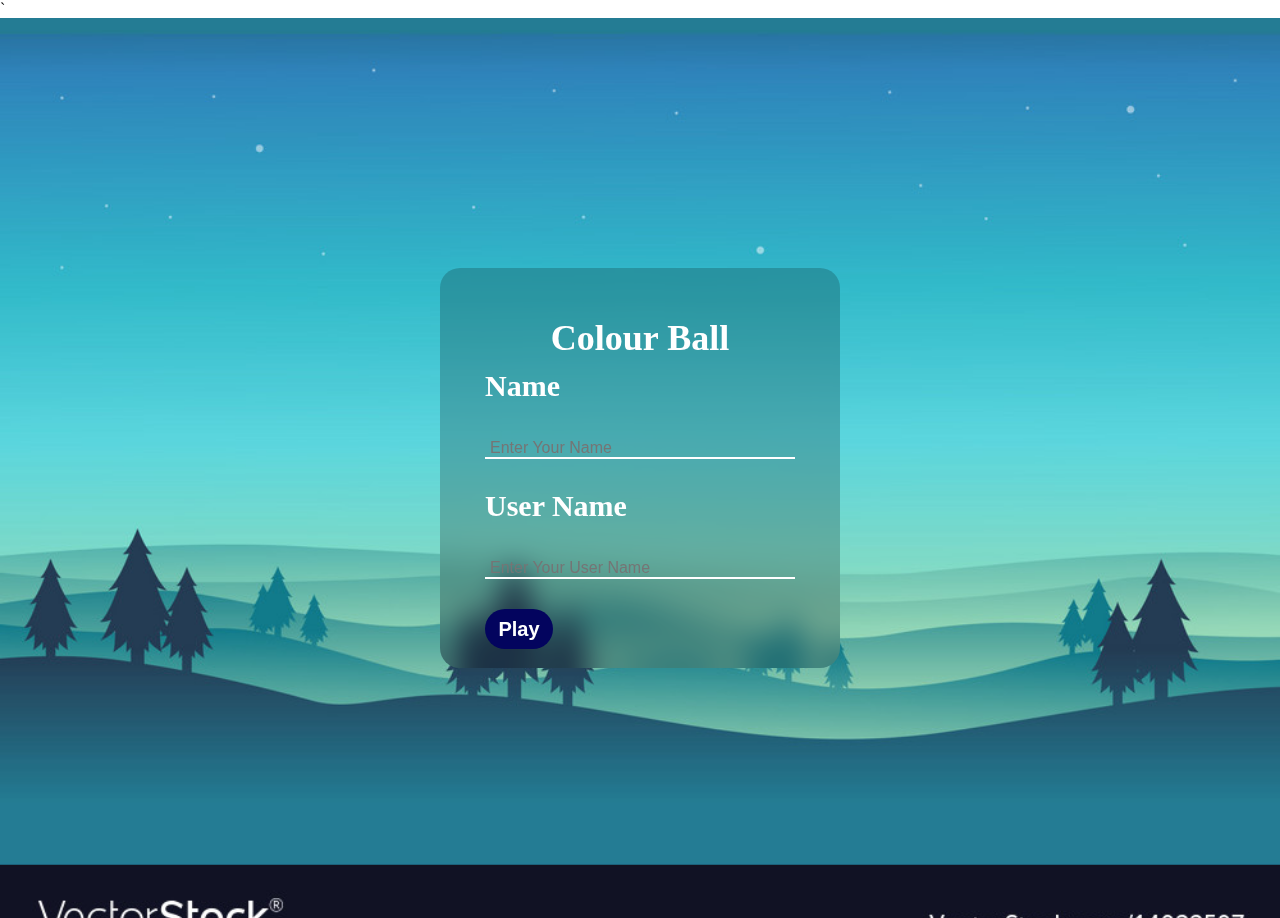
<file: index.html>
<!DOCTYPE html>
<html lang="en">
<head>
  <meta charset="UTF-8">
  <meta name="viewport" content="width=device-width, initial-scale=1.0">
  <title>Color Ball</title> `
  <link rel="stylesheet" href="indexes.css">
</head>
<body>
  <section>
    <audio loop autoplay>
      <source src="s11-club-the-beast-arrives.mp3" type="audio/mp3">
  </audio>
    <div class="form-box">
      <div class="form-value">
        <form id="userForm">
          <h1>Colour Ball</h1>
          <h2><label for="name">Name</label></h2>
          <div class="inputbox">
            <input type="text" id="name" placeholder="Enter Your Name">
          </div>
          <h2><label for="username">User Name</label></h2>
          <div class="inputbox">
            <input type="text" id="username" placeholder="Enter Your User Name">
          </div>
         <button type="submit" id="play-button">Play</button>
        </form>
      </div>
    </div>
  </section>
  <script src="indexes.js"></script>
</body>
</html>
</file>
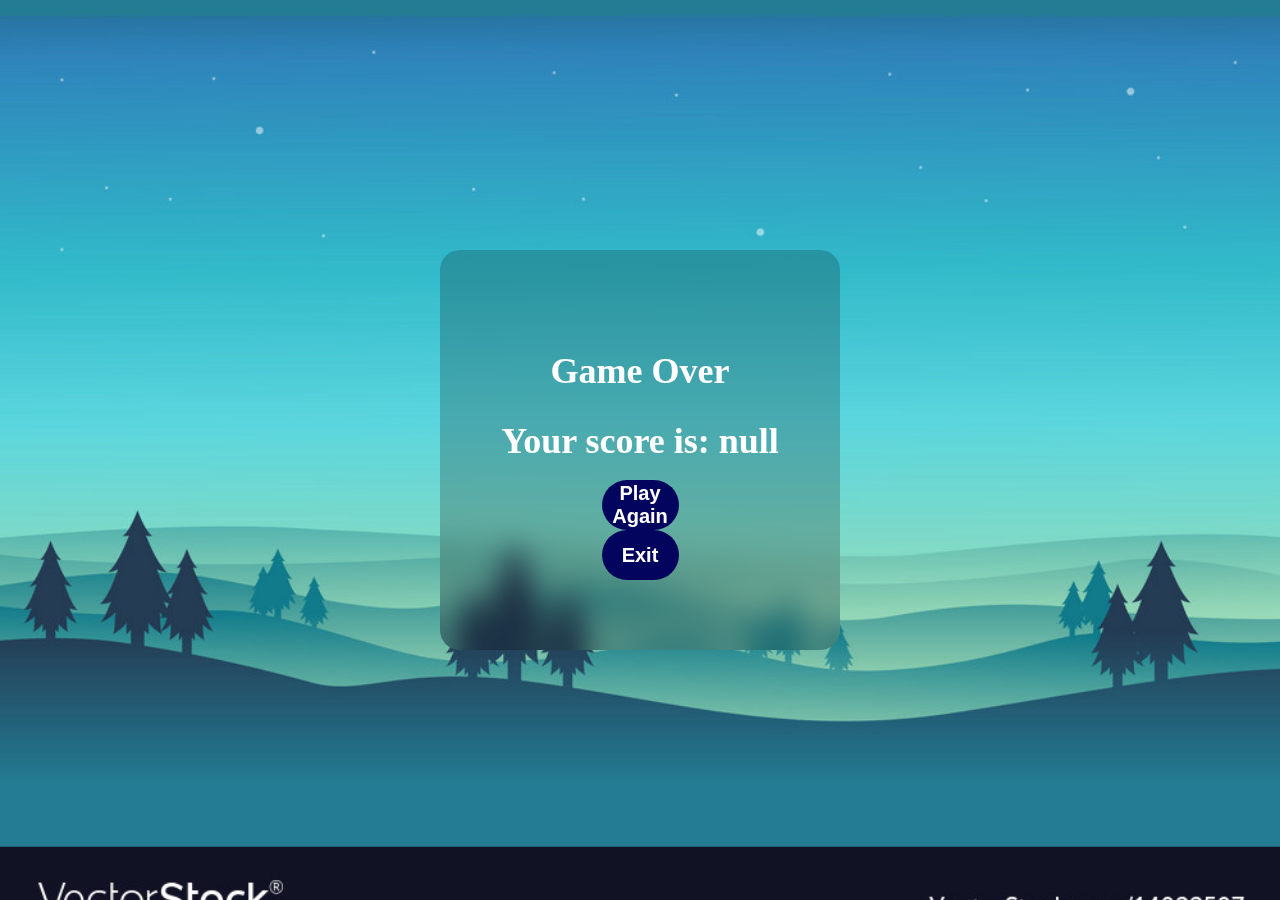
<file: end.html>
<!DOCTYPE html>
<html lang="en">
<head>
    <meta charset="UTF-8">
    <meta name="viewport" content="width=device-width, initial-scale=1.0">
    <title>Game Over</title>
    <link rel="stylesheet" href="end.css">
</head>
<body>
    <audio loop autoplay>
        <source src="frontend ca 1 audio 1.mp3" type="audio/mp3">
    </audio>
    <section>
        <div class="form-box">
            <div>
      <label for=""> <h1>Game Over</h1><br></label>
    </div>
       <div>
    <h3 id="score"></h3><br>
</div>
    <div>
    <h3><button type="submit" id="play-button">  <a href="start.html">Play Again</a></button></h3>
    <h3><button type="submit" id="play-button">  <a href="index.html">Exit</a></button></h3>

</div>
</div>
</section>
<script src="end.js"></script>
</body>
</html>
</file>
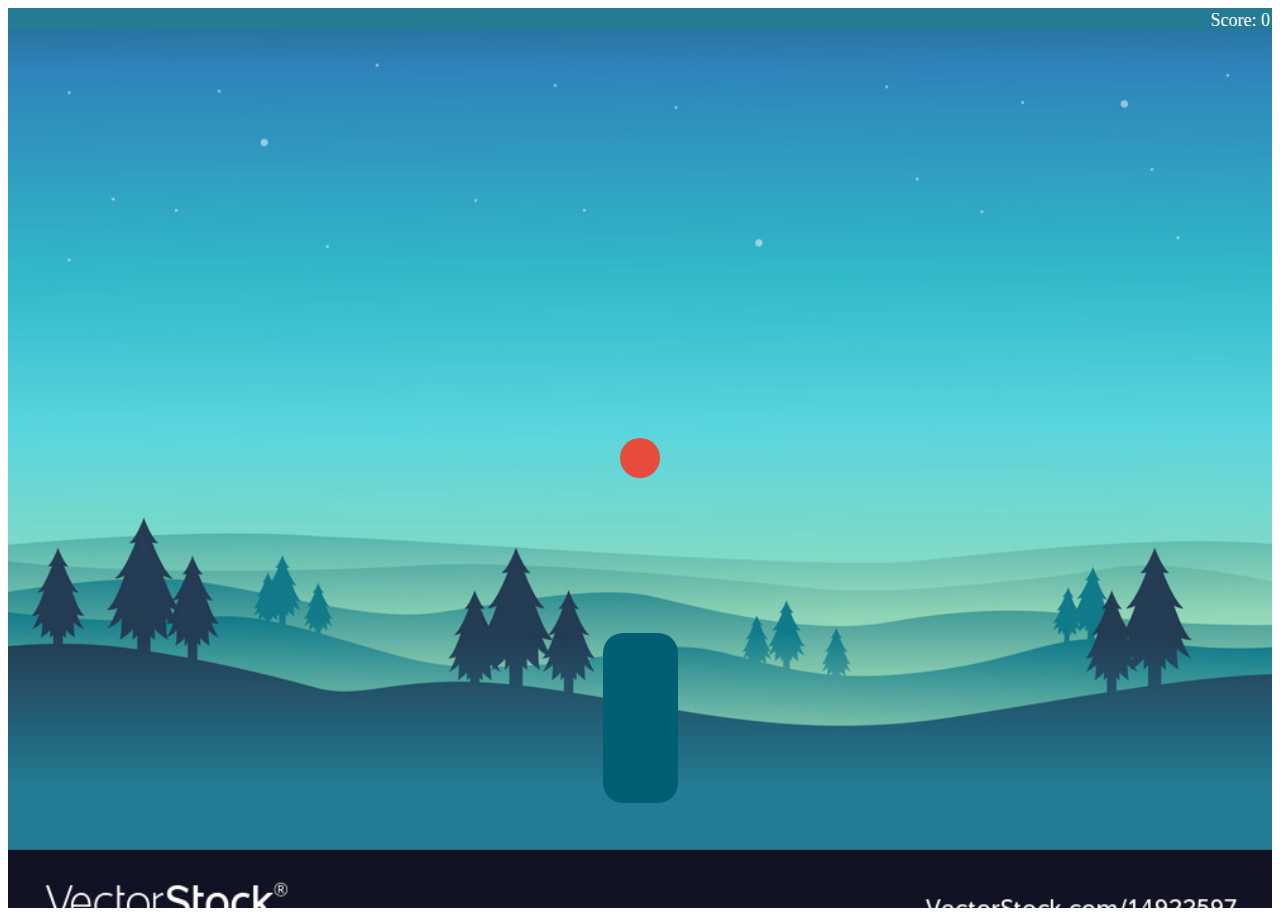
<file: start.html>
<!DOCTYPE html>
<html lang="en">
<head>
    <meta charset="UTF-8">
    <meta name="viewport" content="width=device-width, initial-scale=1.0">
    <link rel="stylesheet" href="start.css">
    <title>Color Match Game</title>
</head>
<audio loop autoplay>
    <source src="season10.mp3" type="audio/mp3">
</audio>
<section>
<body>
  
        <div class="rectangle"></div>
        <div class="ball" id="ball"></div>
        <div class="score" id="score">Score: 0</div>
   
</section>
    <script src="start.js"></script>
</body>
</html>
</file>
<file: indexes.css>
* {
    margin: 0;
    padding: 0;
}

h1{
font-size: 36px;
color:white;
text-align: center;
}
section {
    display: flex;
    justify-content: center;
    align-items: center;
    min-height: 100vh;
    width: 100%;
    background: url("14922597.jpg") no-repeat;
    background-position: center;
    background-size: cover;
}

.form-box {
    position: relative;
    width: 400px;
    height: 400px;
    background: transparent;
    border: none;
    border-radius: 20px;
    backdrop-filter: blur(15px) brightness(80%);
    display: flex;
    justify-content: center;
    align-items: center;
}

h2 {
    font-size: 36px;
    color: white;
}

.inputbox {
    position: relative;
    margin: 30px 0;
    width: 310px;
    border-bottom: 2px solid white;
}

.inputbox label {
    position: absolute;
    top: 50%;
    left: 5px;
    transform: translateY(-50%);
    color: white;
    font-size: 16px;
}

.inputbox input {
    width: 100%;
    height: 50px;
    background: transparent;
    border: none;
    outline: none;
    font-size: 1em;
    padding: 0 35px 0 5px;
    color: white;
    margin-bottom: -30px;
}
h1{
    margin-top: 20px;
    padding: 10px;
}
h2{
    font-size: 30px;
    margin-bottom: -10px ;
}
 a {
    color: white;
    text-decoration: none;
}
 a:hover {
    text-decoration: underline;
}

button {
    width: 68px;
    height: 40px;
    border-radius: 40px;
    background-color: #03045E;
    background-color: 50%;
    border: none;
    outline: none;
    cursor: pointer;
    font-size: 20px;
    font-weight: 600;
    color: white;
}
 p a {
    text-decoration: none;
    color: white;
    font-weight: 600;
}

 p a:hover {
    text-decoration: underline;
}

h3{
    text-align: center;
}
@media (max-width: 600px) {

}
</file>
<file: end.css>
* {
    margin: 0;
    padding: 0;
}

h1{
font-size: 36px;
color:white;
text-align: center;
}
section {
    display: flex;
    justify-content: center;
    align-items: center;
    min-height: 100vh;
    width: 100%;
    background: url("14922597.jpg") no-repeat;
    background-position: center;
    background-size: cover;
}

.form-box {
    position: relative;
    width: 400px;
    height: 400px;
    background: transparent;
    border: none;
    border-radius: 20px;
    backdrop-filter: blur(15px) brightness(80%);
    display: flex;
    justify-content: center;
    align-items: center;
    flex-direction: column;
}



#score{
    font-size: 36px;
    color: white;
}
h1{
    margin-top: 20px;
    padding: 10px;
}

 a {
    color: white;
    text-decoration: none;
}
 a:hover {
    text-decoration: underline;
}

button {
    width: 77px;
    height: 50px;
    border-radius: 40px;
    background-color: #03045E;
    background-color: 50%;
    border: none;
    outline: none;
    cursor: pointer;
    font-size: 20px;
    font-weight: 600;
    color: white;
}
 p a {
    text-decoration: none;
    color: white;
    font-weight: 600;
}

 p a:hover {
    text-decoration: underline;
}

h3{
    text-align: center;
}
@media (max-width: 600px) {
    .rectangle {
        width: 40%;
        height: 100px;
        margin-top: 20%; 
    }

    .ball {
        width: 20%; 
        height: 20%; 
    }
    .score {
        font-size: 14px; 
    }

    @keyframes bounce {
        0%, 100% {
            transform: translateY(0);
        }
        50% {
            transform: translateY(calc(-100%));
        }
    }
}
</file>
<file: start.css>
section {
    display: flex;
    justify-content: center;
    align-items: center;
    min-height: 100vh;
    width: 100%;
    background: url("14922597.jpg") no-repeat;
    background-position: center;
    background-size: cover;
}

.rectangle {
    width: 75px; 
    height: 170px; 
    background-color: #005f73; 
    justify-content: center;
    align-items: center;
    margin-top: 520px;
    border-radius: 20px;
}
.ball {
    width: 40px; 
    height: 40px;
    background-color: #e74c3c; 
    border-radius: 50%; 
    position: absolute;
    animation: bounce 2s linear infinite;
}
.score {
    position: absolute;
    top: 10px;
    right: 10px;
    font-size: 18px;
    color: white;
} 
@media (max-width: 600px) {
    .rectangle {
        width: 60%;
        height: 120px;
        margin-top: 50%;
margin-bottom: 20%;
    }

    .ball {
        width: 30px;
        height: 30px;
        transition: top 0.5s ease-in-out;
    }

    .score {
        font-size: 14px;
    }
}
</file>
